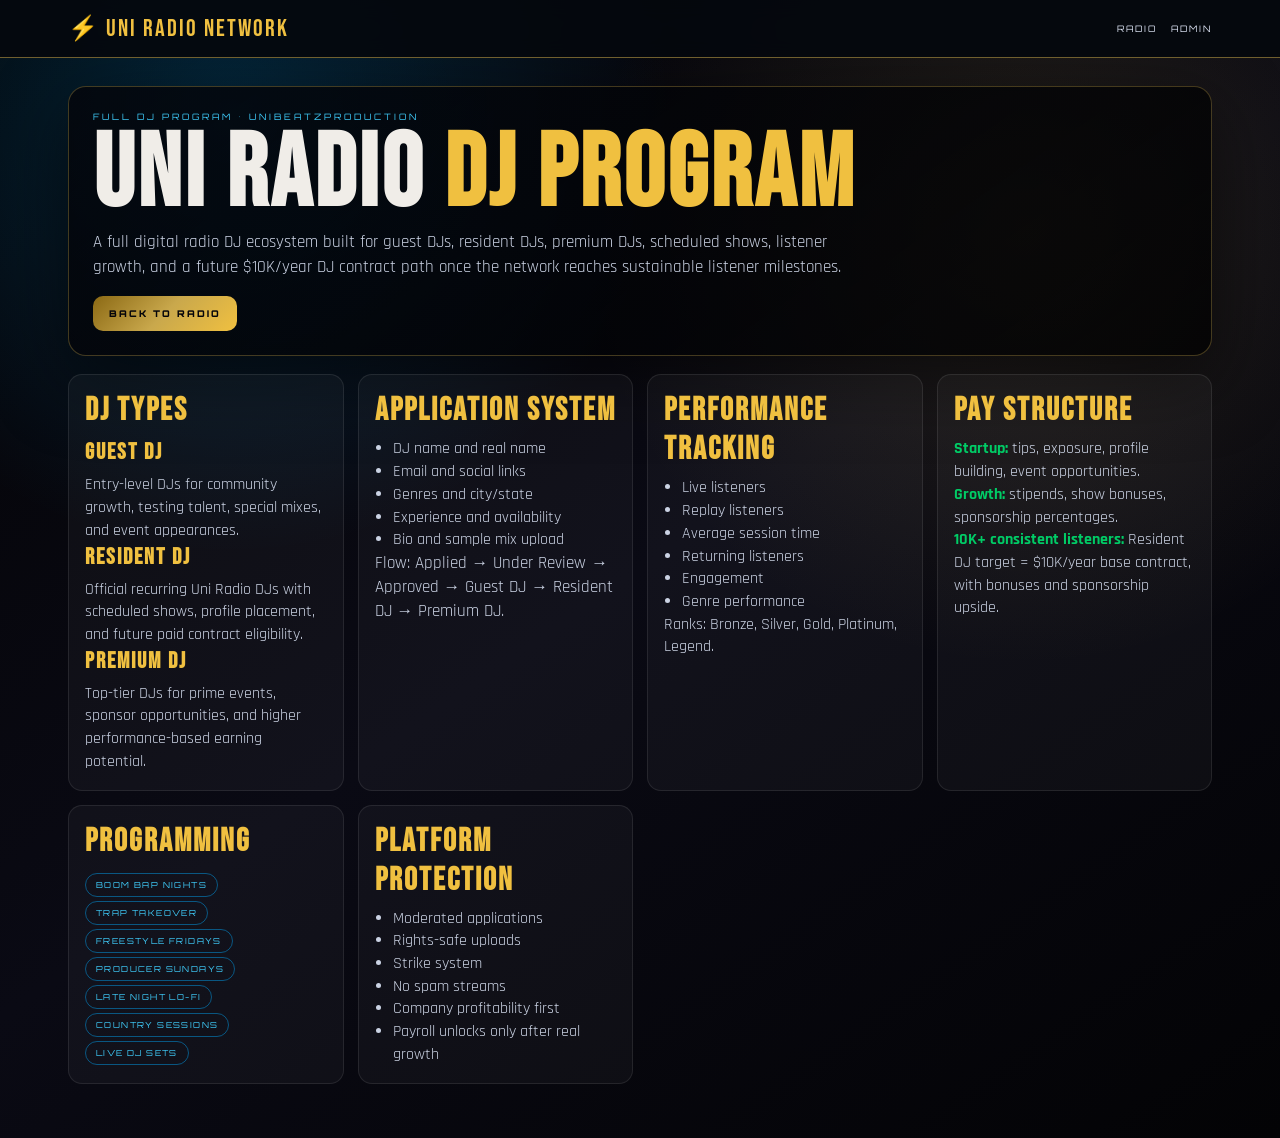
<file: radio-dj-program.html>
<!DOCTYPE html>
<html lang="en">
<head>
<meta charset="UTF-8"/>
<meta name="viewport" content="width=device-width, initial-scale=1.0"/>
<title>Uni Radio DJ Program · UniBeatz Production</title>
<link href="https://fonts.googleapis.com/css2?family=Bebas+Neue&family=Rajdhani:wght@400;500;700&family=Orbitron:wght@400;700;900&display=swap" rel="stylesheet"/>
<style>
:root{--gold:#C9A84C;--gold-light:#F0C040;--blue:#00AAFF;--blue-bright:#40D0FF;--white:#F0EDE8;--gray:#9aa3b8;--green:#00cc66}*{box-sizing:border-box;margin:0;padding:0}body{min-height:100vh;background:radial-gradient(circle at 18% 10%,rgba(0,170,255,.20),transparent 30%),radial-gradient(circle at 80% 20%,rgba(201,168,76,.14),transparent 32%),linear-gradient(145deg,#030305,#0a0a14,#030305);color:var(--white);font-family:'Rajdhani',sans-serif}.nav{position:sticky;top:0;z-index:20;background:rgba(5,8,14,.92);backdrop-filter:blur(10px);border-bottom:1px solid rgba(201,168,76,.55)}.nav-inner{max-width:1180px;margin:auto;padding:14px 18px;display:flex;justify-content:space-between;gap:12px;align-items:center}.brand{font-family:'Bebas Neue',sans-serif;letter-spacing:2px;font-size:1.5rem;color:var(--gold-light);text-decoration:none}.links{display:flex;gap:14px;flex-wrap:wrap}.links a{font-family:'Orbitron',sans-serif;font-size:.56rem;letter-spacing:2px;text-transform:uppercase;color:#dce3f3;text-decoration:none}.wrap{max-width:1180px;margin:auto;padding:28px 18px 54px}.hero{border:1px solid rgba(201,168,76,.32);border-radius:18px;padding:24px;background:linear-gradient(145deg,rgba(4,6,12,.86),rgba(0,0,0,.72));box-shadow:0 24px 70px rgba(0,0,0,.52)}.eyebrow{font-family:'Orbitron',sans-serif;font-size:.55rem;letter-spacing:3px;color:var(--blue-bright);text-transform:uppercase}.h1{font-family:'Bebas Neue',sans-serif;font-size:clamp(3rem,9vw,6.4rem);line-height:.82;letter-spacing:3px;margin:12px 0}.h1 span{color:var(--gold-light)}.sub{max-width:760px;color:#cbd3e4;line-height:1.5;font-size:1.05rem}.grid{display:grid;grid-template-columns:repeat(auto-fit,minmax(250px,1fr));gap:14px;margin-top:18px}.card{border:1px solid rgba(255,255,255,.09);background:rgba(255,255,255,.035);border-radius:14px;padding:16px}.card h2,.card h3{font-family:'Bebas Neue',sans-serif;color:var(--gold-light);letter-spacing:2px;margin-bottom:8px}.card h2{font-size:2rem}.card h3{font-size:1.45rem}.card p,.card li{color:#cbd3e4;line-height:1.42}.card ul{padding-left:18px}.pill{display:inline-block;margin:4px 4px 0 0;border:1px solid rgba(0,170,255,.45);color:var(--blue-bright);border-radius:999px;padding:6px 10px;font-family:'Orbitron',sans-serif;font-size:.52rem;letter-spacing:1.4px;text-transform:uppercase}.btn{display:inline-flex;margin-top:16px;border:0;border-radius:10px;padding:12px 16px;font-family:'Orbitron',sans-serif;font-size:.58rem;letter-spacing:2px;text-transform:uppercase;font-weight:900;text-decoration:none;background:linear-gradient(135deg,#8B6914,var(--gold),var(--gold-light));color:#05050a}.phase strong{color:var(--green)}@media(max-width:650px){.nav-inner{align-items:flex-start;flex-direction:column}.h1{font-size:3.4rem}}
</style>
</head>
<body>
<nav class="nav"><div class="nav-inner"><a class="brand" href="index.html">⚡ UNI RADIO NETWORK</a><div class="links"><a href="index.html">Radio</a><a href="admin-radio.html">Admin</a></div></div></nav>
<main class="wrap">
<section class="hero"><div class="eyebrow">Full DJ Program • UniBeatzProduction</div><h1 class="h1">Uni Radio <span>DJ Program</span></h1><p class="sub">A full digital radio DJ ecosystem built for guest DJs, resident DJs, premium DJs, scheduled shows, listener growth, and a future $10K/year DJ contract path once the network reaches sustainable listener milestones.</p><a class="btn" href="index.html">Back To Radio</a></section>
<section class="grid">
<article class="card"><h2>DJ Types</h2><h3>Guest DJ</h3><p>Entry-level DJs for community growth, testing talent, special mixes, and event appearances.</p><h3>Resident DJ</h3><p>Official recurring Uni Radio DJs with scheduled shows, profile placement, and future paid contract eligibility.</p><h3>Premium DJ</h3><p>Top-tier DJs for prime events, sponsor opportunities, and higher performance-based earning potential.</p></article>
<article class="card"><h2>Application System</h2><ul><li>DJ name and real name</li><li>Email and social links</li><li>Genres and city/state</li><li>Experience and availability</li><li>Bio and sample mix upload</li></ul><p class="sub">Flow: Applied → Under Review → Approved → Guest DJ → Resident DJ → Premium DJ.</p></article>
<article class="card"><h2>Performance Tracking</h2><ul><li>Live listeners</li><li>Replay listeners</li><li>Average session time</li><li>Returning listeners</li><li>Engagement</li><li>Genre performance</li></ul><p>Ranks: Bronze, Silver, Gold, Platinum, Legend.</p></article>
<article class="card phase"><h2>Pay Structure</h2><p><strong>Startup:</strong> tips, exposure, profile building, event opportunities.</p><p><strong>Growth:</strong> stipends, show bonuses, sponsorship percentages.</p><p><strong>10K+ consistent listeners:</strong> Resident DJ target = $10K/year base contract, with bonuses and sponsorship upside.</p></article>
<article class="card"><h2>Programming</h2><span class="pill">Boom Bap Nights</span><span class="pill">Trap Takeover</span><span class="pill">Freestyle Fridays</span><span class="pill">Producer Sundays</span><span class="pill">Late Night Lo-Fi</span><span class="pill">Country Sessions</span><span class="pill">Live DJ Sets</span></article>
<article class="card"><h2>Platform Protection</h2><ul><li>Moderated applications</li><li>Rights-safe uploads</li><li>Strike system</li><li>No spam streams</li><li>Company profitability first</li><li>Payroll unlocks only after real growth</li></ul></article>
</section>
</main>
</body>
</html>
</file>
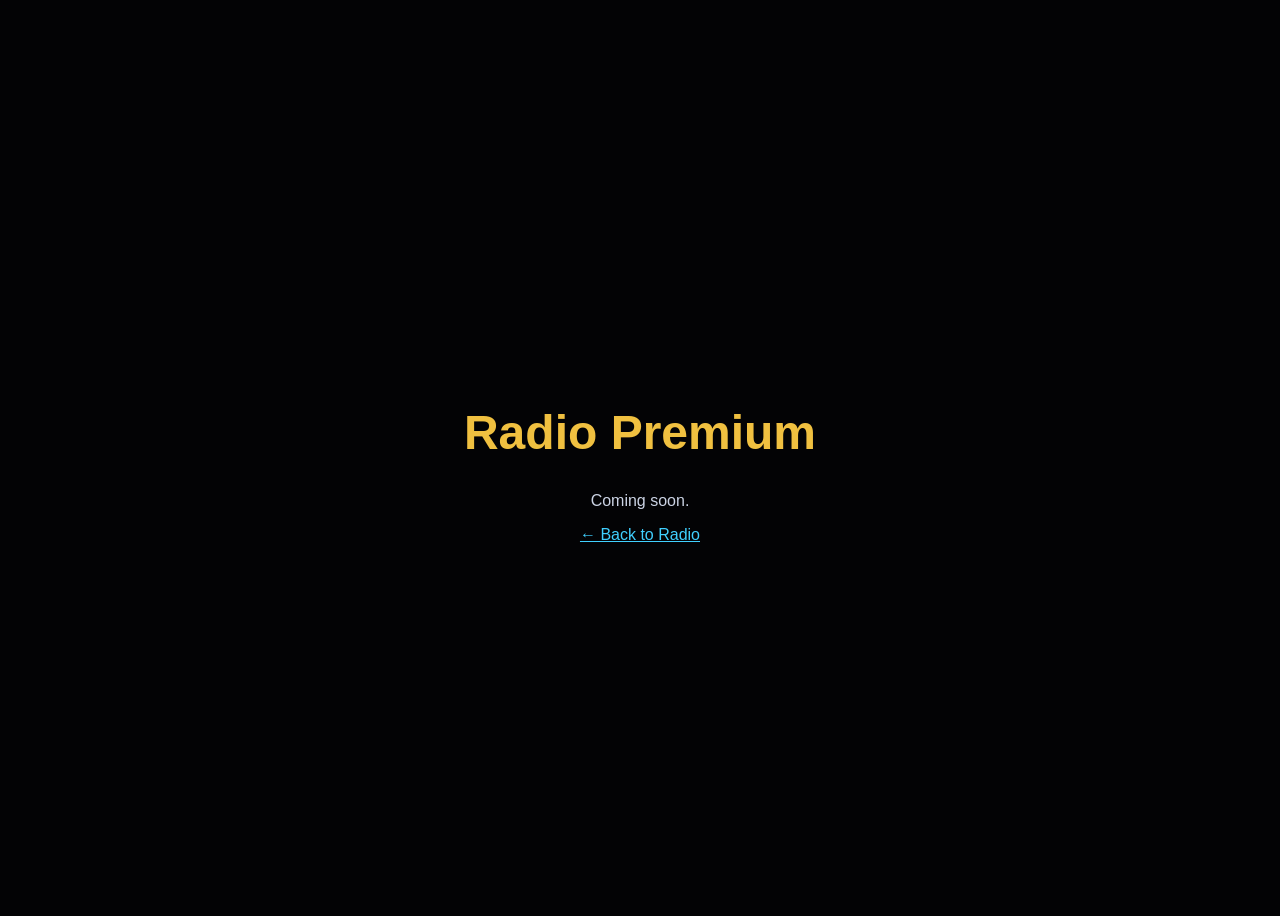
<file: radio-premium.html>
<!DOCTYPE html>
<html lang="en">
<head><meta charset="UTF-8"/><meta name="viewport" content="width=device-width,initial-scale=1.0"/>
<title>UniBeatz Radio Premium</title>
<style>body{background:#030305;color:#F0EDE8;font-family:Rajdhani,sans-serif;display:flex;align-items:center;justify-content:center;min-height:100vh;text-align:center;}h1{font-family:Bebas Neue,sans-serif;color:#F0C040;font-size:3rem;}p{color:#cbd3e4;}a{color:#40D0FF;}</style>
</head>
<body><div><h1>Radio Premium</h1><p>Coming soon.</p><a href="index.html">← Back to Radio</a></div></body>
</html>
</file>
